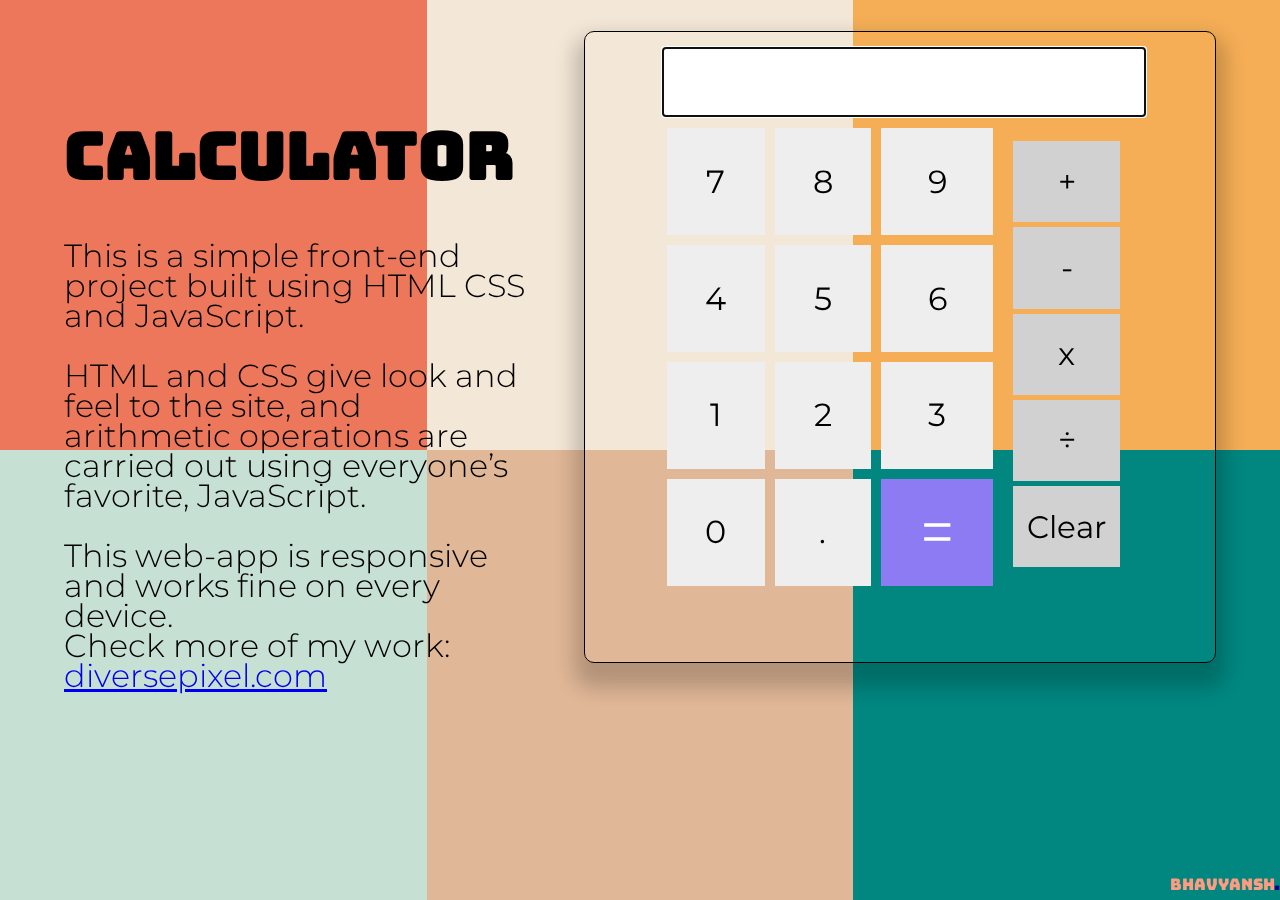
<file: index.html>
<!DOCTYPE html>
<html lang="en">
  <head>
    <meta charset="utf-8" />
    <meta name="viewport" content="width=device-width, initial-scale=1" />
    <title>Calculator</title>
    <link rel="stylesheet" href="cssc.css" />
    <link rel="preconnect" href="https://fonts.googleapis.com" />
    <link rel="preconnect" href="https://fonts.gstatic.com" crossorigin />
    <link
      href="https://fonts.googleapis.com/css2?family=Montserrat:ital,wght@0,100..900;1,100..900&display=swap"
      rel="stylesheet"
    />

    <link rel="preconnect" href="https://fonts.googleapis.com" />
    <link rel="preconnect" href="https://fonts.gstatic.com" crossorigin />
    <link
      href="https://fonts.googleapis.com/css2?family=Bungee&family=Montserrat:ital,wght@0,100..900;1,100..900&display=swap"
      rel="stylesheet"
    />
  </head>

  <body class="body">
    <section class="section">
      <div class="bg-6-boxes">
        <div class="div-block-4"></div>
        <div class="div-block-5"></div>
        <div class="div-block-6"></div>
        <div class="div-block-8"></div>
        <div class="div-block-7"></div>
        <div class="div-block-9">
          <div class="text-block">Bhavyansh</div>
          <div class="text-block2">.</div>
        </div>
      </div>
      <div class="w-layout-blockcontainer container w-container">
        <div class="div-block">
          <h1 class="heading">Calculator</h1>
          <p class="paragraph">
            This is a simple front-end project built using HTML CSS and
            JavaScript.<br />‍<br />HTML and CSS give look and feel to the site,
            and arithmetic operations are carried out using everyone’s favorite,
            JavaScript.<br />‍<br />This web-app is responsive and works fine on
            every device. <br />Check more of my work: <a href = "https://diversepixel.com/">diversepixel.com</a>
          </p>
        </div>
        <div class="div-block-2">
          <div class="boundary">
            <div class="margin">
              <div class="displaybox">
                <input
                  type="text"
                  class="display"
                  name="display"
                  id="display"
                  autofocus
                />
              </div>
              <!--Numerics and Operations-->
              <div class="grid">
                <div class="numerics">
                  <div class="numericItems" id="num7">7</div>
                  <div class="numericItems" id="num8">8</div>
                  <div class="numericItems" id="num9">9</div>
                  <div class="numericItems" id="num4">4</div>
                  <div class="numericItems" id="num5">5</div>
                  <div class="numericItems" id="num6">6</div>
                  <div class="numericItems" id="num1">1</div>
                  <div class="numericItems" id="num2">2</div>
                  <div class="numericItems" id="num3">3</div>
                  <div class="numericItems" id="num0">0</div>
                  <div class="numericItems" id="num.">.</div>
                  <div class="numericItems equal" id="equalTo">=</div>
                </div>
                <div class="operations">
                  <div class="operationItems" id="opr+">+</div>
                  <div class="operationItems" id="opr-">-</div>
                  <div class="operationItems" id="oprx">x</div>
                  <div class="operationItems" id="opr/">÷</div>
                  <div class="operationItems" id="clear">Clear</div>
                </div>
              </div>
            </div>
          </div>
        </div>
      </div>
    </section>
    <script
      src="https://d3e54v103j8qbb.cloudfront.net/js/jquery-3.5.1.min.dc5e7f18c8.js?site=65dec5000edf4763895ae13b"
      type="text/javascript"
      integrity="sha256-9/aliU8dGd2tb6OSsuzixeV4y/faTqgFtohetphbbj0="
      crossorigin="anonymous"
    ></script>
    <script src="jsc.js" type="text/javascript"></script>
  </body>
</html>
</file>
<file: cssc.css>
:root {
    --white: white;
    --black: black;
  }
  
  .w-layout-blockcontainer {
    max-width: 940px;
    margin-left: auto;
    margin-right: auto;
    display: block;
  }
  
  @media screen and (max-width: 991px) {
    .w-layout-blockcontainer {
      max-width: 728px;
    }
  }
  
  @media screen and (max-width: 767px) {
    .w-layout-blockcontainer {
      max-width: 100%;
    }
    .display{
      margin: 0 50px;
    }
  }
  
  .paragraph {
    width: 466px;
    margin-top: 60px;
    margin-bottom: 0;
    padding-top: 10px;
    font-family: Montserrat, sans-serif;
    font-size: 32px;
    font-weight: 300;
  }
  
  .container {
    max-width: 90vw;
    justify-content: space-between;
    margin: auto;
    display: flex;
  }
  
  .div-block {
    flex: none;
  }
  
  .heading {
    font-family: Bungee, sans-serif;
    font-size: 65px;
  }

  @media screen and (min-width: 991px) {
    .heading {
      margin-top: 110px;
    }
  }
  
  .body {
    line-height: 30px;
  }
  
  .div-block-2 {
    width: 630px;
    height: 630px;
    border: 1px solid #000;
    border-radius: 10px;
    flex: none;
    box-shadow: 0 15px 20px 10px rgba(0, 0, 0, .2);
    font-family: Montserrat, sans-serif;
  }
  
  .bg-6-boxes {
    z-index: -1;
    grid-column-gap: 0px;
    grid-row-gap: 0px;
    grid-template-rows: auto auto;
    grid-template-columns: 1fr 1fr 1fr;
    grid-auto-columns: 1fr;
    display: grid;
    position: fixed;
    top: 0%;
    bottom: 0%;
    left: 0%;
    right: 0%;
  }
  
  .div-block-4 {
    background-color: #ed775b;
  }
  
  .div-block-5 {
    background-color: #f3e7d7;
  }
  
  .div-block-6 {
    background-color: #f5ae56;
  }
  
  .div-block-7 {
    background-color: #e0b797;
  }
  
  .div-block-8 {
    background-color: #c6e0d3;
  }
  
  .div-block-9 {
    background-color: #018780;
  }
  
  .section {
    padding-top: 23px;
  }
  
  .text-block2 {
    color: #020887;
    font-family: Bungee, sans-serif;
    position: absolute;
    top: auto;
    bottom: 0%;
    left: auto;
    right: 0%;
  }
  
  .text-block {
    color: #ff9b80;
    font-family: Bungee, sans-serif;
    position: absolute;
    top: auto;
    bottom: 0%;
    left: auto;
    right: 5px;
  }
  
  @media screen and (max-width: 991px) {
    .container {
      flex-direction: column;
    }
  
    .div-block, .div-block-2 {
      margin-bottom: 60px;
      margin-left: auto;
      margin-right: auto;
      height: auto;
    }
  }

  @media (min-width: 479px) and (max-width: 767px) {
    .div-block-2 {
      width: auto;
    }
  }
  
  @media screen and (max-width: 479px) {
    .paragraph {
      width: 100vw;
      margin: auto;
      font-size: 22px;
    }
  
    .heading {
      text-align: center;
      font-size: 40px;
    }
    .display{
      padding: 10px;
    }
    .div-block-2 {
      width: auto;
      height: auto;
      margin-bottom: 0px;
    }
    .operations{
      margin-left: 10px;
    }
  }

  /* /////// */

  .boundary {
    display: flex;
    justify-content: center;
}

/*Display Box*/

.display {
  background-color: white;
  height: 5vw;
  width: 100%;
  border: 2px solid blue;
  margin-top: 15px;
  margin-bottom: 0.5vw;
  text-align: right;
  font-size: 32px;
}
.grid {
  display: grid;
  grid-template-columns: 70% 30%;
}
.numerics {
  display: grid;
  grid-template-columns: auto auto auto;
  height: max-content;
}
.numericItems {
  text-align: center;
  font-size: 32px;
  background-color: #EEEEEE;
  margin: 5px;
  cursor: pointer;
  padding: 3vw;
}
.operations{
  padding: 1vw;
  cursor: pointer;
}

.operationItems {
  background-color: #D1D1D1;
  text-align: center;
  padding: 2vw;
  font-size: 32px;
  margin: 5px;
}

#clear {
  font-size: 2.4vw;
  padding: 2vw 1vw;
}
.equal {
  background-color: #8D7BF3;
  color: white;
  font-size: 60px;
}

/*Hovers*/
.div-block-2:hover {
  background-color: #E3E7E9; /* Change this to your desired color */
}

.numericItems:hover {
  background-color: #8D7BF3;
}
.equal:hover {
  background-color: #F5A30B;
}
.operationItems:hover {
  background-color: #F5A30B;
}

@media screen and (max-width: 767px) {
  .display{
    width: 80vw;
    font-size: 6vw;
  }
  .paragraph{
    width: 100%;
  }
}
</file>
